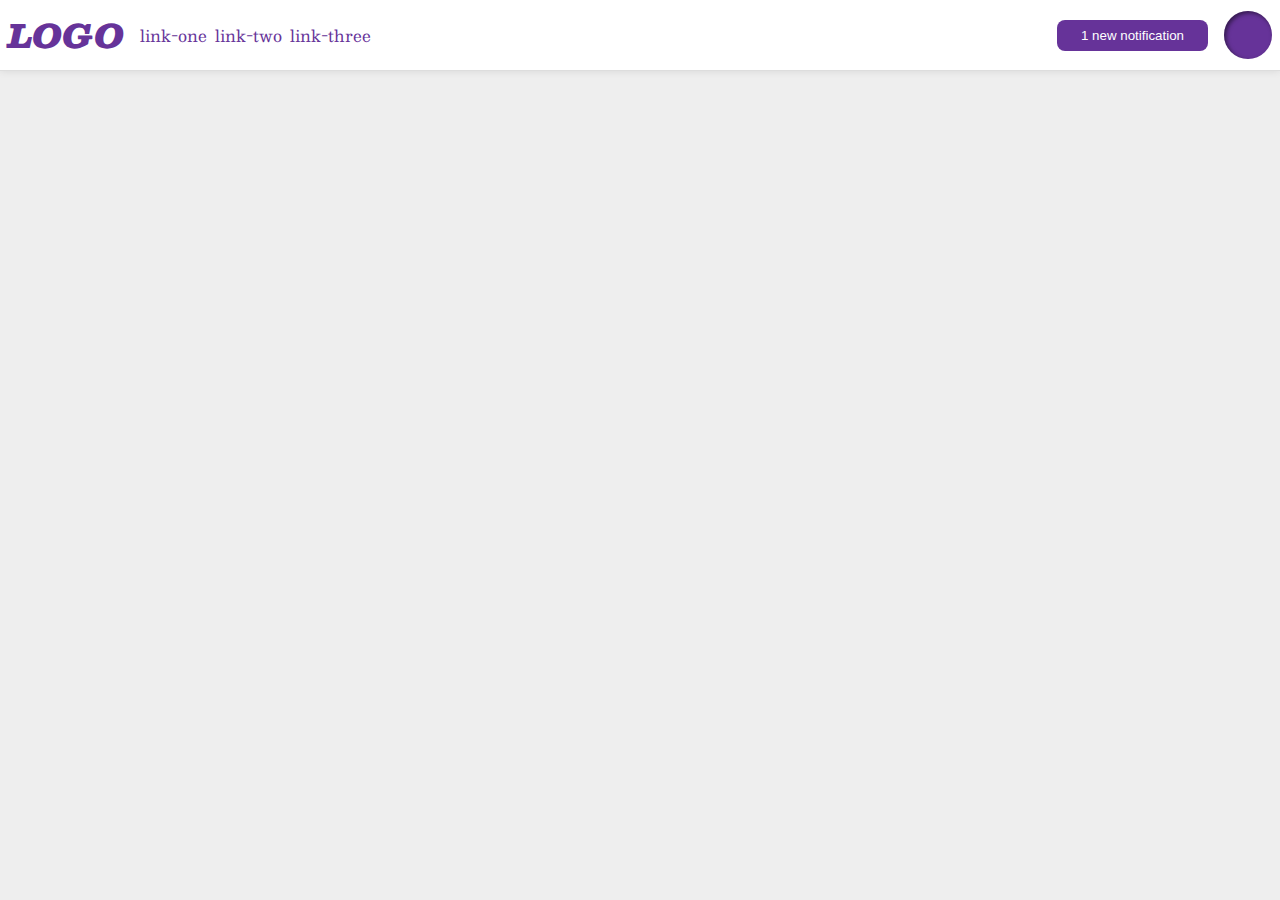
<file: foundations/flex/03-flex-header-2/index.html>
<!DOCTYPE html>
<html lang="en">
  <head>
    <meta charset="UTF-8" />
    <meta http-equiv="X-UA-Compatible" content="IE=edge" />
    <meta name="viewport" content="width=device-width, initial-scale=1.0" />
    <title>Flex Header 2</title>
    <link rel="stylesheet" href="style.css" />
  </head>
  <body>
    <div class="header">
      <div class="logo-nav">
        <div class="logo">LOGO</div>
        <ul class="links">
          <li><a href="https://google.com">link-one</a></li>
          <li><a href="https://google.com">link-two</a></li>
          <li><a href="https://google.com">link-three</a></li>
        </ul>
      </div>

      <div class="profile-side">
        <button class="notifications">1 new notification</button>
        <div class="profile-image"></div>
      </div>
    </div>
  </body>
</html>
</file>
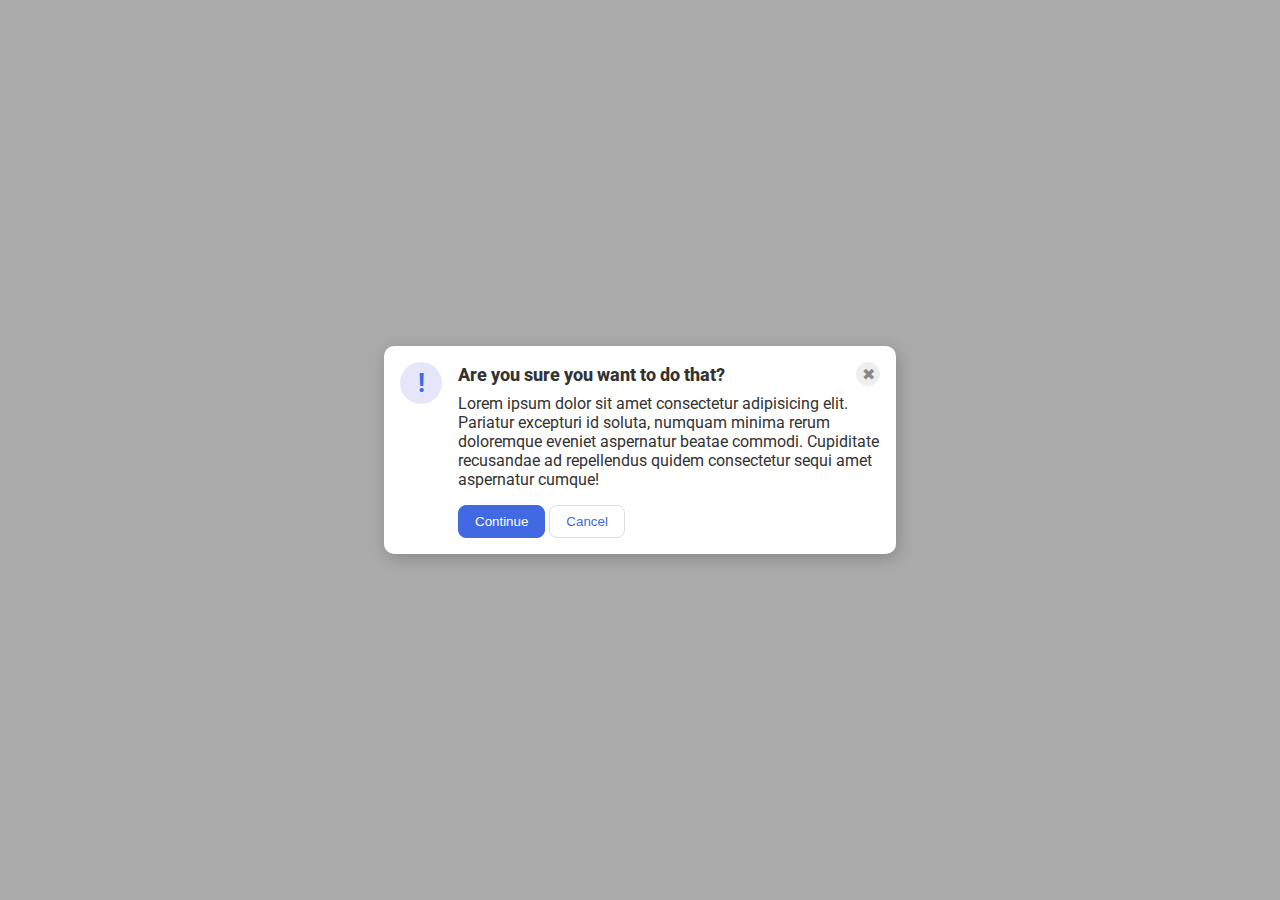
<file: foundations/flex/05-flex-modal/index.html>
<!DOCTYPE html>
<html lang="en">
  <head>
    <meta charset="UTF-8" />
    <meta http-equiv="X-UA-Compatible" content="IE=edge" />
    <meta name="viewport" content="width=device-width, initial-scale=1.0" />
    <link rel="stylesheet" href="style.css" />
    <title>Modal</title>
  </head>
  <body>
    <div class="modal">
      <div class="icon">!</div>

      <div class="container">
        <div class="header">
          Are you sure you want to do that?
          <button class="close-button">✖</button>
        </div>
        <div class="text">
          Lorem ipsum dolor sit amet consectetur adipisicing elit. Pariatur
          excepturi id soluta, numquam minima rerum doloremque eveniet
          aspernatur beatae commodi. Cupiditate recusandae ad repellendus quidem
          consectetur sequi amet aspernatur cumque!
        </div>
        <div class="btn-group">
          <button class="continue">Continue</button>
          <button class="cancel">Cancel</button>
        </div>
      </div>
    </div>
  </body>
</html>
</file>
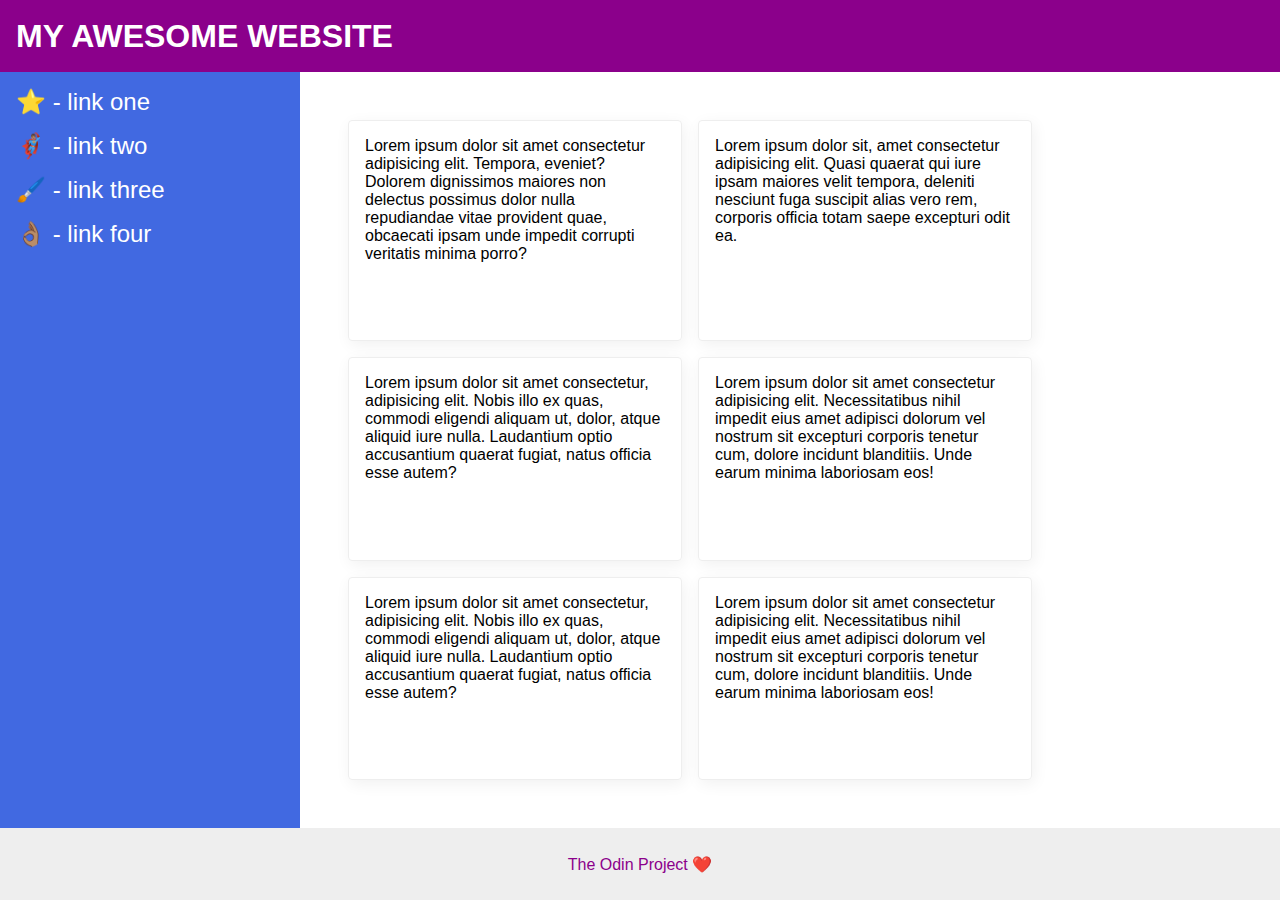
<file: foundations/flex/07-flex-layout-2/index.html>
<!DOCTYPE html>
<html lang="en">
  <head>
    <meta charset="UTF-8" />
    <meta http-equiv="X-UA-Compatible" content="IE=edge" />
    <meta name="viewport" content="width=device-width, initial-scale=1.0" />
    <title>The Holy Grail</title>
    <link rel="stylesheet" href="style.css" />
  </head>
  <body>
    <div class="header">MY AWESOME WEBSITE</div>

    <div class="content">
      <div class="sidebar">
        <ul>
          <li><a href="#">⭐ - link one</a></li>
          <li><a href="#">🦸🏽‍♂️ - link two</a></li>
          <li><a href="#">🖌️ - link three</a></li>
          <li><a href="#">👌🏽 - link four</a></li>
        </ul>
      </div>

      <div class="cards-container">
        <div class="card">
          Lorem ipsum dolor sit amet consectetur adipisicing elit. Tempora,
          eveniet? Dolorem dignissimos maiores non delectus possimus dolor nulla
          repudiandae vitae provident quae, obcaecati ipsam unde impedit
          corrupti veritatis minima porro?
        </div>
        <div class="card">
          Lorem ipsum dolor sit, amet consectetur adipisicing elit. Quasi
          quaerat qui iure ipsam maiores velit tempora, deleniti nesciunt fuga
          suscipit alias vero rem, corporis officia totam saepe excepturi odit
          ea.
        </div>
        <div class="card">
          Lorem ipsum dolor sit amet consectetur, adipisicing elit. Nobis illo
          ex quas, commodi eligendi aliquam ut, dolor, atque aliquid iure nulla.
          Laudantium optio accusantium quaerat fugiat, natus officia esse autem?
        </div>
        <div class="card">
          Lorem ipsum dolor sit amet consectetur adipisicing elit.
          Necessitatibus nihil impedit eius amet adipisci dolorum vel nostrum
          sit excepturi corporis tenetur cum, dolore incidunt blanditiis. Unde
          earum minima laboriosam eos!
        </div>
        <div class="card">
          Lorem ipsum dolor sit amet consectetur, adipisicing elit. Nobis illo
          ex quas, commodi eligendi aliquam ut, dolor, atque aliquid iure nulla.
          Laudantium optio accusantium quaerat fugiat, natus officia esse autem?
        </div>
        <div class="card">
          Lorem ipsum dolor sit amet consectetur adipisicing elit.
          Necessitatibus nihil impedit eius amet adipisci dolorum vel nostrum
          sit excepturi corporis tenetur cum, dolore incidunt blanditiis. Unde
          earum minima laboriosam eos!
        </div>
      </div>
    </div>

    <div class="footer">The Odin Project ❤️</div>
  </body>
</html>
</file>
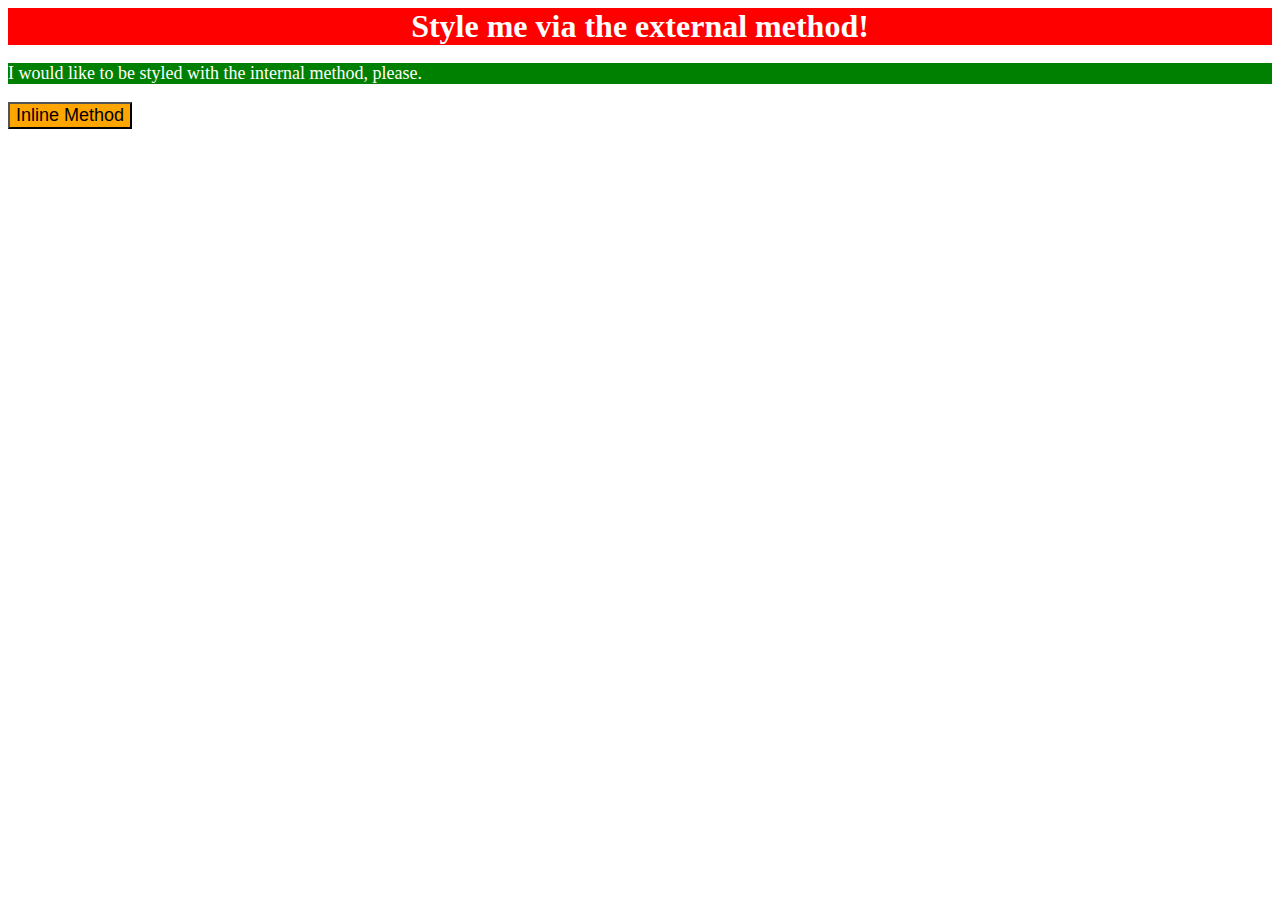
<file: foundations/intro-to-css/01-css-methods/index.html>
<!DOCTYPE html>
<html lang="en">
  <head>
    <meta charset="UTF-8" />
    <meta http-equiv="X-UA-Compatible" content="IE=edge" />
    <meta name="viewport" content="width=device-width, initial-scale=1.0" />
    <link rel="stylesheet" href="./style.css" />
    <title>Methods for Adding CSS</title>

    <style>
      p {
        background-color: green;
        color: white;
        font-size: 18px;
      }
    </style>
  </head>
  <body>
    <div>Style me via the external method!</div>
    <p>I would like to be styled with the internal method, please.</p>
    <button style="background-color: orange; font-size: 18px">
      Inline Method
    </button>
  </body>
</html>
</file>
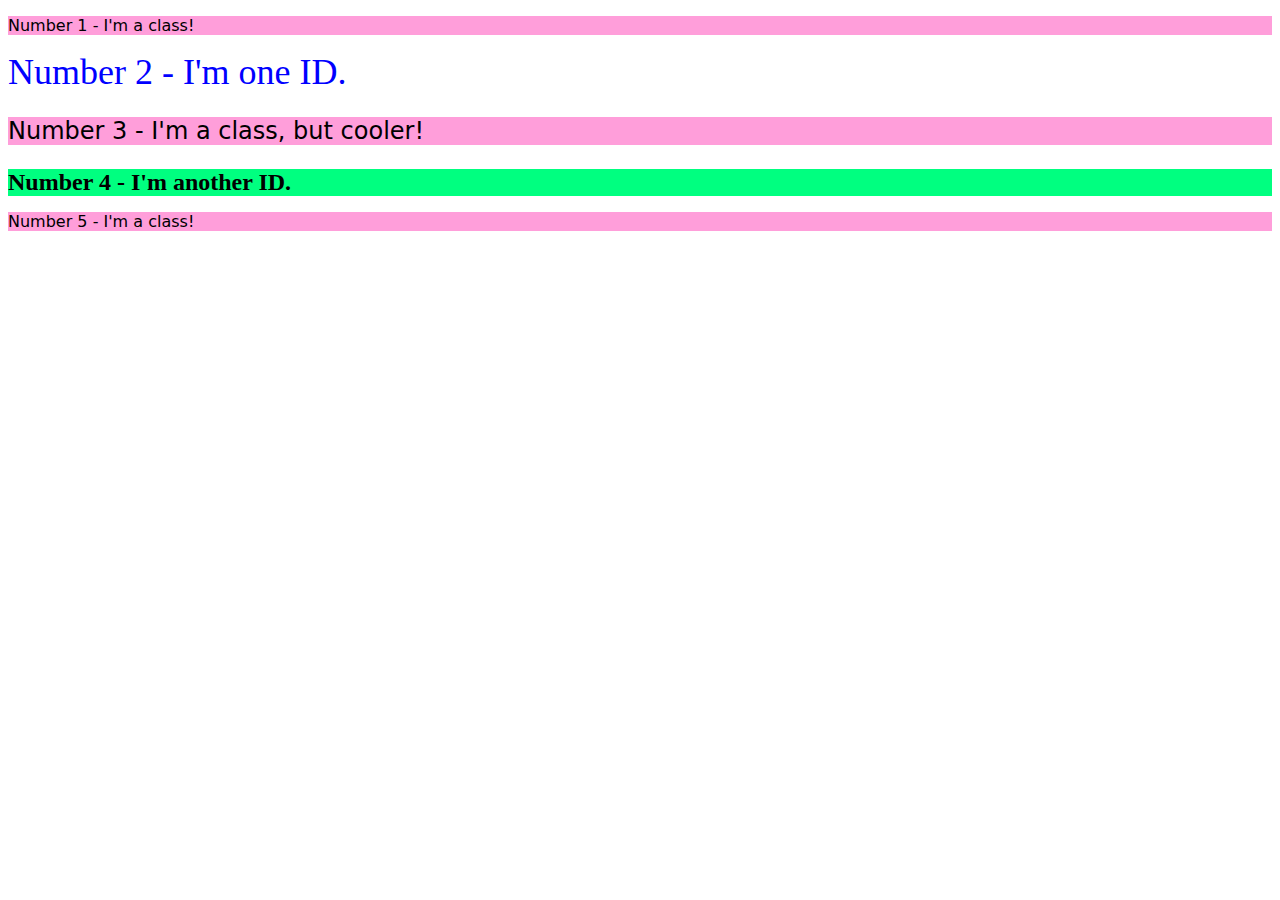
<file: foundations/intro-to-css/02-class-id-selectors/index.html>
<!DOCTYPE html>
<html lang="en">
  <head>
    <meta charset="UTF-8" />
    <meta http-equiv="X-UA-Compatible" content="IE=edge" />
    <meta name="viewport" content="width=device-width, initial-scale=1.0" />
    <title>Class and ID Selectors</title>
    <link rel="stylesheet" href="style.css" />
  </head>
  <body>
    <p class="light-pink-bg">Number 1 - I'm a class!</p>
    <div id="blue-text">Number 2 - I'm one ID.</div>
    <p class="light-pink-bg big">Number 3 - I'm a class, but cooler!</p>
    <div id="light-green-bg">Number 4 - I'm another ID.</div>
    <p class="light-pink-bg">Number 5 - I'm a class!</p>
  </body>
</html>
</file>
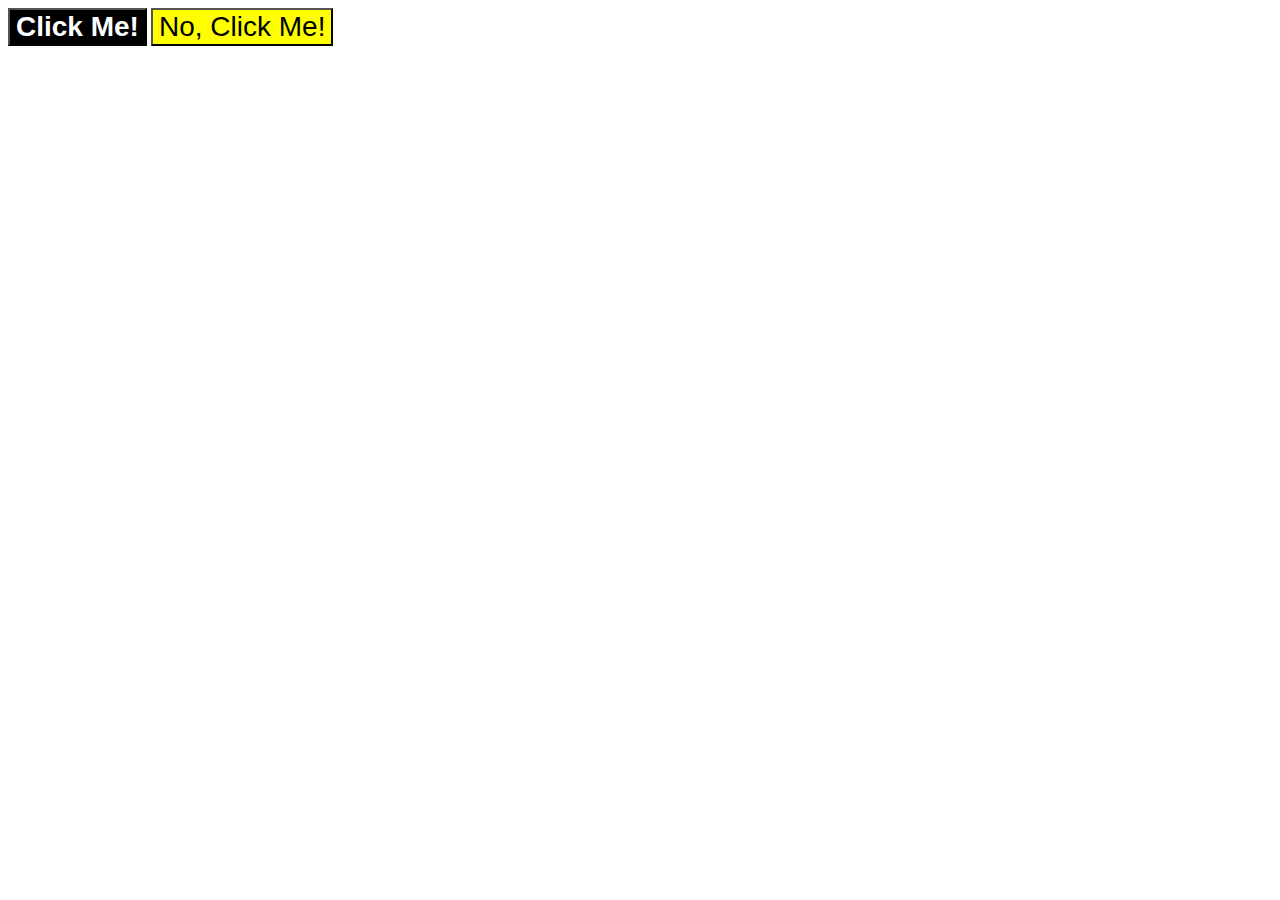
<file: foundations/intro-to-css/03-grouping-selectors/index.html>
<!DOCTYPE html>
<html lang="en">
  <head>
    <meta charset="UTF-8" />
    <meta http-equiv="X-UA-Compatible" content="IE=edge" />
    <meta name="viewport" content="width=device-width, initial-scale=1.0" />
    <title>Grouping Selectors</title>
    <link rel="stylesheet" href="style.css" />
  </head>
  <body>
    <button class="black-bg">Click Me!</button>
    <button class="yellow-bg">No, Click Me!</button>
  </body>
</html>
</file>
<file: foundations/flex/03-flex-header-2/style.css>
/* this is some magical font-importing.  
you'll learn about it later. */
@import url("https://fonts.googleapis.com/css2?family=Besley:ital,wght@0,400;1,900&display=swap");

* {
  margin: 0;
  padding: 0;
}

body {
  margin: 0;
  background: #eee;
  font-family: Besley, serif;
}

.header {
  background: white;
  border-bottom: 1px solid #ddd;
  box-shadow: 0 0 8px rgba(0, 0, 0, 0.1);

  padding: 8px;

  display: flex;
  justify-content: space-between;
  align-items: center;
}

.logo-nav,
.profile-side {
  display: flex;
  justify-content: space-between;
  align-items: center;
  gap: 16px;
}

.profile-image {
  background: rebeccapurple;
  box-shadow: inset 2px 2px 4px rgba(0, 0, 0, 0.5);
  border-radius: 50%;
  width: 48px;
  height: 48px;
}

.logo {
  color: rebeccapurple;
  font-size: 32px;
  font-weight: 900;
  font-style: italic;
}

.links {
  display: flex;
  justify-content: space-between;
  align-items: center;
  gap: 8px;
}

button {
  border: none;
  border-radius: 8px;
  background: rebeccapurple;
  color: white;
  padding: 8px 24px;
}

a {
  /* this removes the line under our links */
  text-decoration: none;
  color: rebeccapurple;
}

ul {
  list-style-type: none;
}
</file>
<file: foundations/flex/05-flex-modal/style.css>
@import url("https://fonts.googleapis.com/css2?family=Roboto:wght@400;700&display=swap");

* {
  margin: 0;
  padding: 0;
}

html,
body {
  height: 100%;
}

body {
  font-family: Roboto, sans-serif;
  margin: 0;
  background: #aaa;
  color: #333;
  /* I'll give you this one for free lol */
  display: flex;
  align-items: center;
  justify-content: center;
}

.modal {
  background: white;
  width: 480px;
  border-radius: 10px;
  box-shadow: 2px 4px 16px rgba(0, 0, 0, 0.2);

  padding: 16px;

  display: flex;
  justify-content: center;
  gap: 16px;
}

.icon {
  color: royalblue;
  font-size: 26px;
  font-weight: 700;
  background: lavender;
  width: 42px;
  height: 42px;
  border-radius: 50%;

  display: flex;
  align-items: center;
  justify-content: center;
  flex-shrink: 0;
}

.container {
  display: flex;
  flex-wrap: wrap;
  gap: 8px;
}

.header {
  display: flex;
  justify-content: space-between;
  align-items: center;
  flex-shrink: 0;
  width: 100%;

  font-size: 18px;
  font-weight: 800;
}

.close-button {
  background: #eee;
  border-radius: 50%;
  color: #888;
  font-weight: 400;
  font-size: 16px;
  height: 24px;
  width: 24px;
  display: flex;
  align-items: center;
  justify-content: center;
  border: 1px solid #eee;
  padding: 0;
}

.text {
  margin-bottom: 8px;
}

button {
  cursor: pointer;
  padding: 8px 16px;
  border-radius: 8px;
}

button.continue {
  background: royalblue;
  border: 1px solid royalblue;
  color: white;
}

button.cancel {
  background: white;
  border: 1px solid #ddd;
  color: royalblue;
}
</file>
<file: foundations/flex/07-flex-layout-2/style.css>
* {
  margin: 0;
  padding: 0;
}

body {
  font-family: -apple-system, BlinkMacSystemFont, "Segoe UI", Roboto, Oxygen,
    Ubuntu, Cantarell, "Open Sans", "Helvetica Neue", sans-serif;
  margin: 0;
  min-height: 100vh;

  display: flex;
  flex-direction: column;
  justify-content: space-between;
}

li {
  list-style-type: none;
  margin-bottom: 16px;
}

a {
  font-size: 24px;
  color: #fff;
  text-decoration: none;
}

.header {
  height: 72px;
  background: darkmagenta;
  color: white;

  font-size: 32px;
  font-weight: 900;
  padding: 0 16px;

  display: flex;
  align-items: center;
}

.content {
  display: flex;
  flex: auto;
}

.sidebar {
  flex-shrink: 0;

  padding: 16px;
}

.cards-container {
  display: flex;
  flex-wrap: wrap;
  gap: 16px;

  padding: 48px;
}

.card {
  flex-basis: 300px;

  padding: 16px;
}

.footer {
  height: 72px;
  background: #eee;
  color: darkmagenta;

  display: flex;
  justify-content: center;
  align-items: center;
}

.sidebar {
  width: 300px;
  background: royalblue;
  box-sizing: border-box;
}

.card {
  border: 1px solid #eee;
  box-shadow: 2px 4px 16px rgba(0, 0, 0, 0.06);
  border-radius: 4px;
}
</file>
<file: foundations/intro-to-css/01-css-methods/style.css>
div {
  background-color: red;
  color: white;
  font-size: 32px;
  font-weight: bold;
  text-align: center;
}
</file>
<file: foundations/intro-to-css/02-class-id-selectors/style.css>
.light-pink-bg {
  background-color: #ff9eda;
  font-family: "Verdana", "DejaVu Sans", sans-serif;
}

#blue-text {
  color: #0000ff;
  font-size: 36px;
}

.light-pink-bg.big {
  font-size: 24px;
}

#light-green-bg {
  background-color: #00ff80;
  font-size: 24px;
  font-weight: 700;
}
</file>
<file: foundations/intro-to-css/03-grouping-selectors/style.css>
.black-bg,
.yellow-bg {
  font-family: "Helvetica", "Times New Roman", sans-serif;
  font-size: 28px;
}

.black-bg {
  background-color: #000;
  color: #fff;
  font-weight: 700;
}

.yellow-bg {
  background-color: #ff0;
}
</file>
